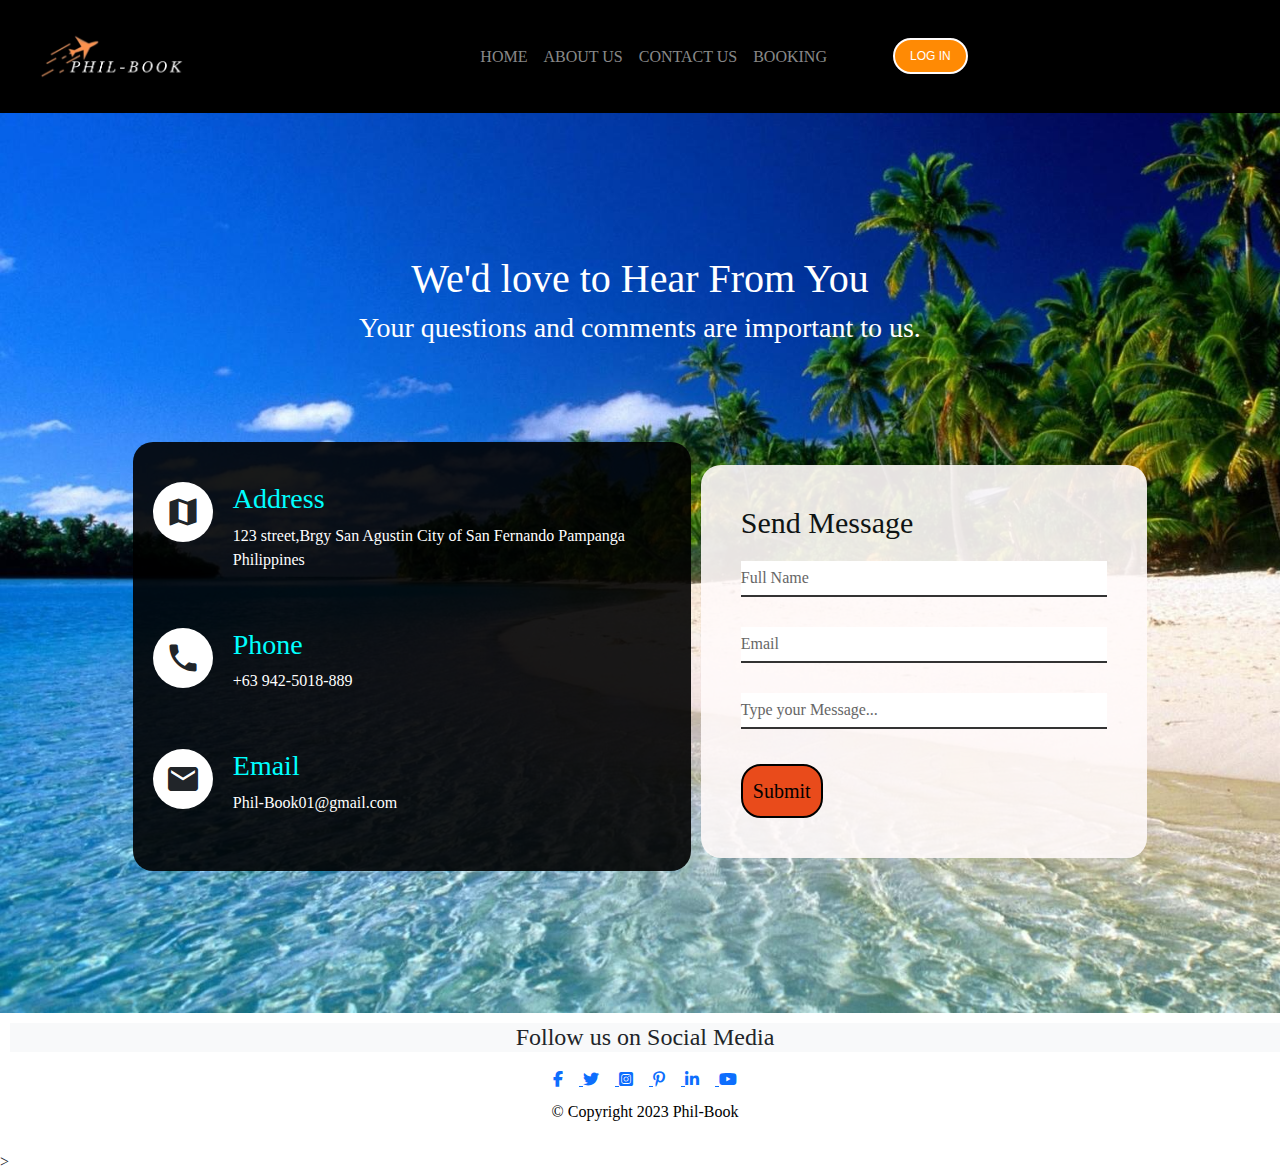
<file: contactus.html>
<!DOCTYPE html>
<html lang="en">
<head>
  <head>
    <title>Contact us</title>
    <meta name="viewport" content="width=device-width, initial-scale=1">
    <link href="https://fonts.googleapis.com/icon?family=Material+Icons" rel="stylesheet">
    <link rel="stylesheet" href="contactus.css">
    <link href="https://cdn.jsdelivr.net/npm/bootstrap@5.2.3/dist/css/bootstrap.min.css" rel="stylesheet">
    <script src="https://cdn.jsdelivr.net/npm/bootstrap@5.2.3/dist/js/bootstrap.bundle.min.js"></script>
    <link rel="stylesheet" href="https://cdnjs.cloudflare.com/ajax/libs/font-awesome/6.2.1/css/all.min.css">
    <link href="https://cdn.jsdelivr.net/npm/bootstrap@5.2.3/dist/css/bootstrap.min.css" rel="stylesheet">
    <script src="https://cdn.jsdelivr.net/npm/bootstrap@5.2.3/dist/js/bootstrap.bundle.min.js"></script>
    </head>
<body>
  <div class="container-fluid navtop">
    <nav class="navbar navbar-expand-sm navbar-dark">
      <div class="container-fluid">
          <a href="#"><img id="profile" src="profile.png" alt="" style="width: 50px;" class="d-block d-sm-none"></a>
        <a class="navbar-brand ms-1" href="#"><img src="Phil-book.png" alt="logo" id="logo"></a>
        <button id="navbttn" class="navbar-toggler" type="button" data-bs-toggle="collapse" data-bs-target="#collapsibleNavbar">
        <span class="navbar-toggler-icon"></span>
        </button>
        <div class="nav collapse justify-content-center navbar-collapse" id="collapsibleNavbar">
          <ul class="navbar-nav">
            <li class="nav-item">
              <a class="nav-link" href="index.html"><b></b>HOME</a>
            </li>
            <li class="nav-item">
              <a class="nav-link" href="#">ABOUT US</a>
            </li>
            <li class="nav-item">
              <a class="nav-link" href="contactus.css">CONTACT US</a>
            </li>
            <li class="nav-item">
              <a class="nav-link" href="#">BOOKING</a>
            </li>     
          </ul>
          <div class=" button mb-4 ms-5 d-none d-sm-block">
            <button class="button book1">LOG IN</button>
          </div>
        </div>
      </div>
    </nav>
  </div>

<section class="contact">
  <div class="content">
    <h1>We'd love to Hear From You</h1>
    <h3>Your questions and comments are important to us.</h3>
  </div>
  <div class="container">
    <div class="contactInfo">
      <div class="box">
        <div class="icon">
          <i class="material-icons" style="font-size:36px">map</i>
        </div>
        <div class="text">
          <h3>Address</h3>
          <p>123 street,Brgy San Agustin City of San Fernando Pampanga Philippines</p>
        </div>
      </div>
      <div class="box">
        <div class="icon">
          <i class="material-icons" style="font-size:36px">local_phone</i>
        </i></div>
        <div class="text">
          <h3>Phone</h3>
          <p>+63 942-5018-889</p>
        </div>
      </div>
      <div class="box">
        <div class="icon">
          <i class="material-icons" style="font-size:36px">local_post_office</i>
        </div>
        <div class="text">
          <h3>Email</h3>
          <p>Phil-Book01@gmail.com</p>
        </div>
      </div>
    </div>

    <div class="contactform">
      <h2>Send Message</h2>
      <div class="inputBox">
        <input type="text" name="" required="required">
        <span>Full Name</span>
      </div>
      <div class="inputBox">
        <input type="text" name="" required="required">
        <span>Email</span>
      </div>
      <div class="inputBox">
        <input type="text" name="" required="required">
        <span>Type your Message...</span>
      </div>
      <div class="inputBox">
        <button class="button button1">Submit</button>
      </div>
    </div>
  </div>
</section>
</body>

<footer>
  <div class="conatiner-fluid footer1">
    <h4 class="text-center text-dark text-bg-light mb-3">Follow us on Social Media</h4>
    <a href="https://www.facebook.com/">
      <i class="fa-brands fa-facebook-f me-3"></i>
    </a>
    <a href="https://www.facebook.com/">
      <i class="fa-brands fa-twitter me-3"></i>
    </a>
    <a href="https://www.facebook.com/">
      <i class="fa-brands fa-square-instagram me-3"></i>
    </a>
    <a href="https://www.facebook.com/">
      <i class="fa-brands fa-pinterest-p me-3"></i>
    </a>
    <a href="https://www.facebook.com/">
      <i class="fa-brands fa-linkedin-in me-3"></i>
    </a>
    <a href="https://www.facebook.com/">
      <i class="fa-brands fa-youtube"></i>
    </a>
    <p class="pt-2">© Copyright 2023 Phil-Book</p>
  </div>>
</footer>
</html>
</file>
<file: contactus.css>
*{
    box-sizing: border-box;
    margin: 0;
    padding: 0;
    font-family: 'poppins';
}

.navtop {
  background-color: black;
  width: 100%;
}
.nav-link {
  color: white;
}
.navbar ul li a:hover {
  color: rgb(255, 138, 4);
  transition: 0.3;
}
#logo {
  width: 100%;
  max-width: 150px;
  margin-left: 5%;
}
.button {
  margin-top: 15px;
  padding-left: 10px;
  padding-right: 10px;
}
.book1 {
  font-family: sans-serif;
  background-color: rgb(255, 138, 4);
  color: #ffffff;
  border: 2px solid #fffcfc;
  padding-left: 15px;
  padding-right: 15px;
  padding-top: 7px;
  padding-bottom: 7px;
  margin-bottom: 7px;
  border-radius: 20px;
  transition: .5s;
  font-size: 12px;
}
.book1:hover {
  color: rgb(255, 255, 255);
  background-color: transparent;
}

.contact {
  position: relative;
  min-height: 100vh;
  padding:50px 50px;
  display: flex;
  justify-content: center;
  align-items: center;
  flex-direction: column;
  background-color: rgb(18, 68, 75);
  background: url(background2.jpg);
  background-size: cover;
}
.contact .content {
  max-width: 800px;
  text-align: center;
  padding-bottom: 5%;
  color: white;
}
.contact .content h2{
  font-size: 36px;
  font-weight: 500;
  color: rgb(0, 0, 0);
  padding-bottom: 15px;
}
.contact .content p{
  font-weight: 300;
  color: rgb(0, 0, 0);
}
.container {
  width: 100%;
  display: flex;
  justify-content: center;
  align-items: center;
  margin-top: 30px;
}
.container .contactInfo {
  width: 50%;
  display: flex;
  flex-direction: column;
  background-color: rgb(0, 0, 0, 0.9);
  padding: 20px;
  border-radius: 20px;
}
.container .contactInfo .box {
  position: relative;
  padding: 20px 0;
  display: flex;
}
.container .contactInfo .box .icon {
  min-width: 60px;
  height: 60px;
  background: white;
  display: flex;
  justify-content: center;
  align-items: center;
  border-radius: 50%;
  font-size: 22px;
} 
.container .contactInfo .box .text {
  display: flex;
  margin-left: 20px;
  font-size: 16px;
  color: white;
  flex-direction: column;
  font-weight: 300;
}
.container .contactInfo .box .text  h3 {
  font-weight: 500;
  color: aqua;
}
.contactform {
  width: 40%;
  padding: 40px;
  background: rgb(255, 250, 250, 0.9);
  margin-left: 10px;
  margin-top: 10px;
  border-radius: 20px;
}
.contactform h2 {
  font-size: 30px;
  color: rgb(15, 20, 20);
  font-weight: 500px;
}
.contactform .inputBox {
  position: relative;
  width: 100%;
  margin-top: 10px;
}
.contactform .inputBox input,
.contactform .inputBox textarea {
  width: 100%;
  padding: 5px 0;
  font-size: 16px;
  margin:  10px 0;
  border: none;
  border-bottom: 2px solid #333;
  outline: none;
  resize: none;
}
.contactform .inputBox span {
  position: absolute;
  left: 0;
  padding: 5px 0;
  font-size: 16px;
  margin:  10px 0;
  pointer-events: none;
  transition: 0.5;
  color: #666;
}

.button1 {
  background-color: rgb(233, 75, 27); 
  color: black; 
  border: 2px solid #000000;
  padding: 10px;
  border-radius: 20px;
  font-size: 20px;
  cursor: pointer;
}

.button1:hover {
  background: transparent;
  color: rgb(0, 0, 0);
}

#profile:hover {
  background-color: rgb(255, 138, 4);
  border-radius: 5px;
}
#navbttn:hover {
  background-color: rgb(255, 138, 4);
  border-radius: 5px;
}

.footer1 {
  margin: 5px;
  padding-bottom: 1px;
  width: 100%;
  padding: 5px;
  background-color: rgb(255, 255, 255);
  text-align: center;
  }
  .footer1 p {
    color: black;
  }


@media (max-width: 991px)
{
  .contact
  {
    padding: 30px;
  }
  .container 
  {
    flex-direction: column;
  }
  .container .contactInfo,
  .contactform
  {
    width: 100%;
  }
}
</file>
